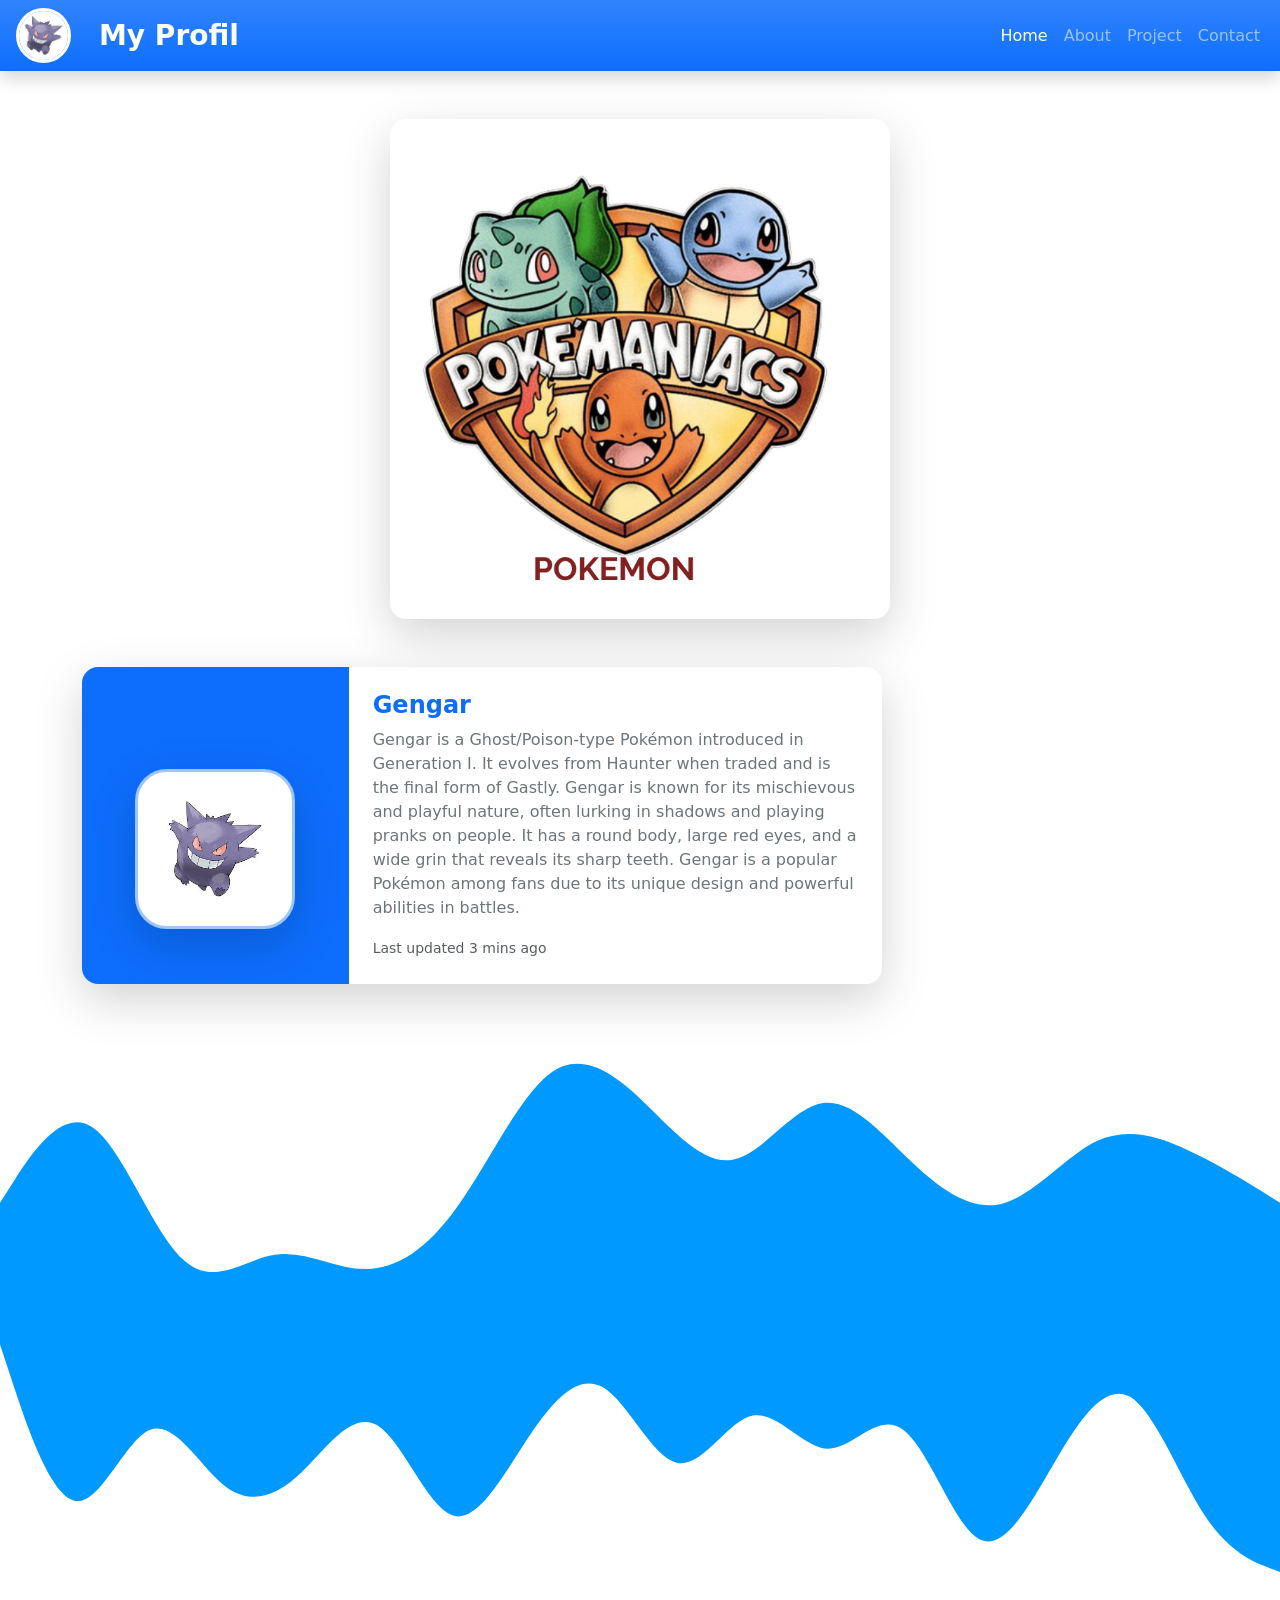
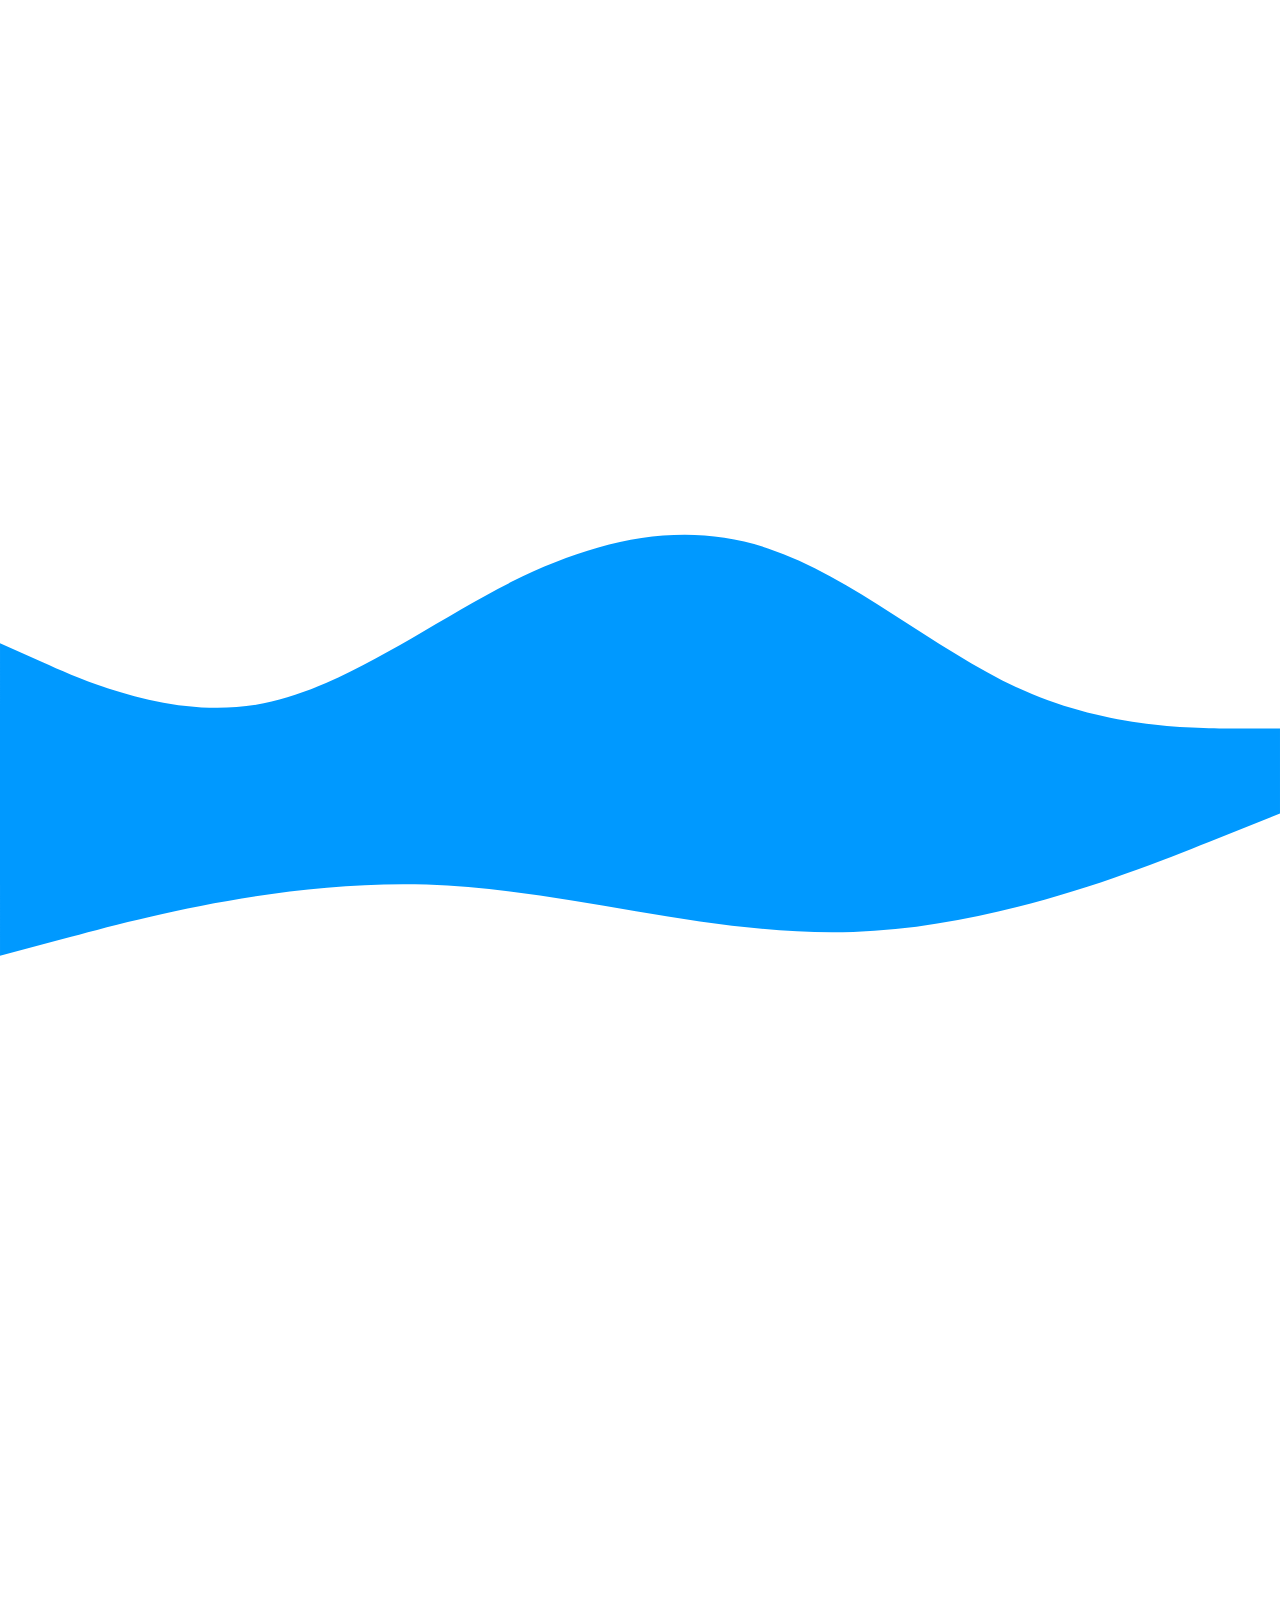
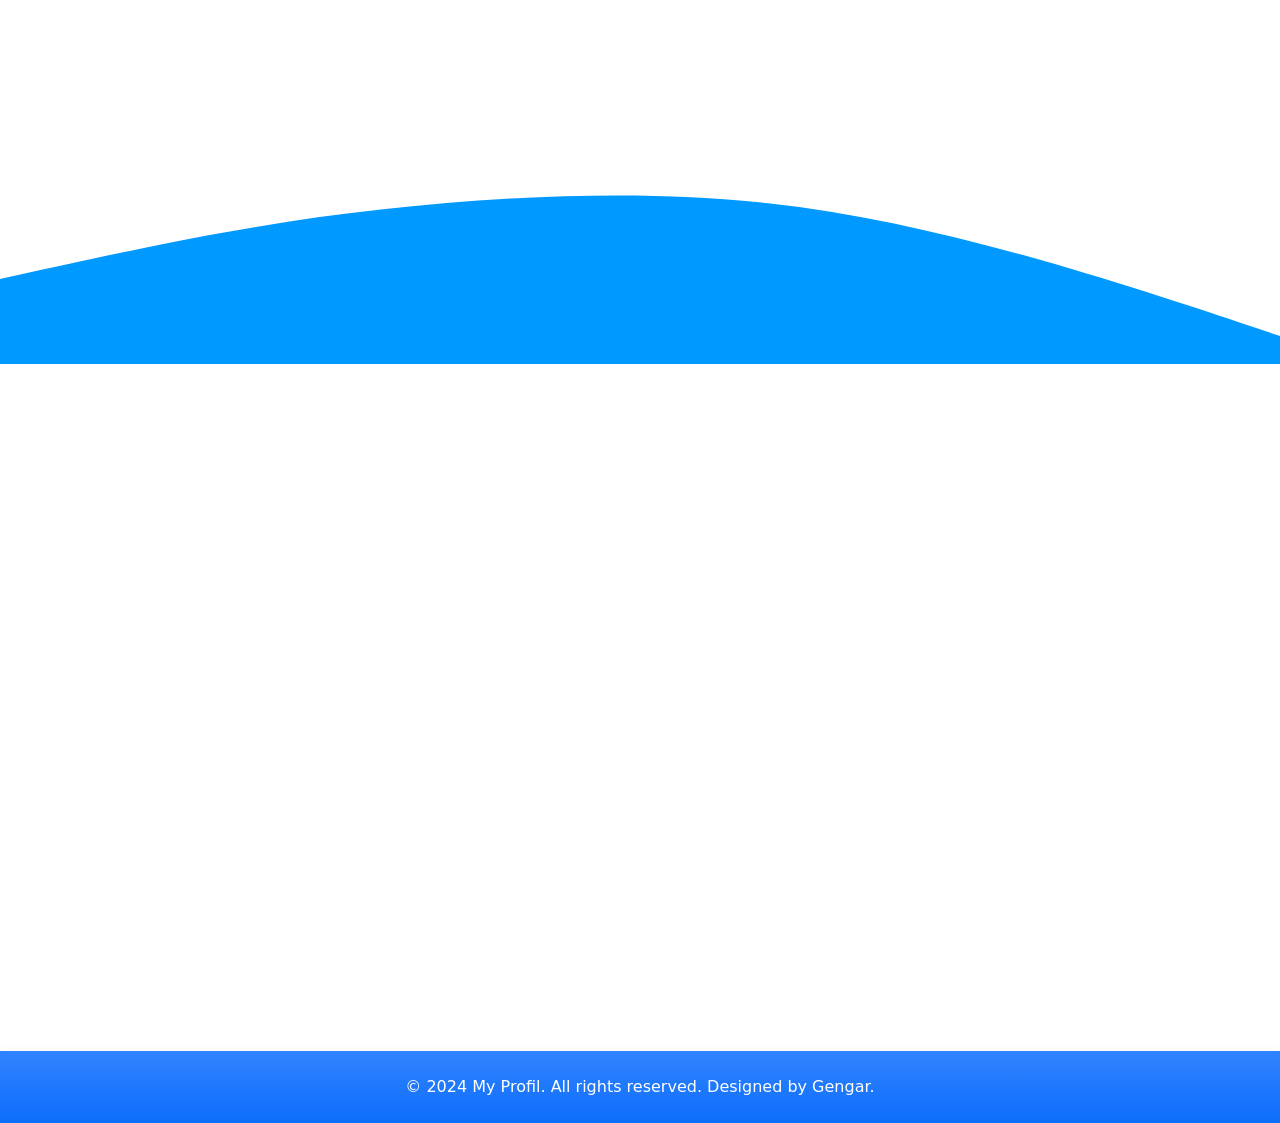
<file: Downloads/bootstrap/index.html>
<!doctype html>
<html lang="en">
  <head>
    <meta charset="UTF-8" />
    <meta name="viewport" content="width=device-width, initial-scale=1.0" />
    <title>Document</title>
    <link
      href="https://cdn.jsdelivr.net/npm/bootstrap@5.3.8/dist/css/bootstrap.min.css"
      rel="stylesheet"
      integrity="sha384-sRIl4kxILFvY47J16cr9ZwB07vP4J8+LH7qKQnuqkuIAvNWLzeN8tE5YBujZqJLB"
      crossorigin="anonymous"
    />
    <link href="https://unpkg.com/aos@2.3.1/dist/aos.css" rel="stylesheet" />
  </head>
  <body>
    <nav
      class="navbar navbar-expand-lg navbar-dark bg-primary bg-gradient shadow sticky-top"
    >
      <img
        src="Gengar.jpeg"
        alt=""
        width="55"
        height="55"
        class="rounded-circle border border-3 border-white ms-3 me-3"
      />
      <div class="container-fluid">
        <a class="navbar-brand fw-bold fs-3" href="#">My Profil</a>
        <button
          class="navbar-toggler"
          type="button"
          data-bs-toggle="collapse"
          data-bs-target="#navbarNavAltMarkup"
          aria-controls="navbarNavAltMarkup"
          aria-expanded="false"
          aria-label="Toggle navigation"
        >
          <span class="navbar-toggler-icon"></span>
        </button>
        <div
          class="collapse navbar-collapse justify-content-end"
          id="navbarNavAltMarkup"
        >
          <div class="navbar-nav">
            <a class="nav-link active" aria-current="page" href="#home">Home</a>
            <a class="nav-link" href="#about">About</a>
            <a class="nav-link" href="#project">Project</a>
            <a class="nav-link" href="#contact">Contact</a>
          </div>
        </div>
      </div>
    </nav>
    <div id="home">
      <img
        src="Logo.png"
        alt=""
        width="500"
        height="400"
        class="img-fluid d-block mx-auto mt-5 rounded-4 shadow-lg p-2 bg-white"
      />
    </div>
    <div class="container justify-content-center">
      <div
        class="card border-0 shadow-lg rounded-4 mb-5 mt-5 overflow-hidden"
        style="max-width: 800px"
        data-aos="fade-up"
      >
        <div class="row g-0">
          <div
            class="col-md-4 bg-primary d-flex align-items-center justify-content-center p-4"
          >
            <img
              src="Gengar.jpeg"
              alt=""
              class="img-fluid d-block mx-auto mt-5 rounded-5 shadow-lg p-3 bg-white border border-3 border-primary-subtle"
              width="160"
              height="160"
            />
          </div>
          <div class="col-md-8">
            <div class="card-body p-4">
              <h5 class="card-title fw-bold fs-4 text-primary">Gengar</h5>
              <p class="card-text text-secondary">
                Gengar is a Ghost/Poison-type Pokémon introduced in Generation
                I. It evolves from Haunter when traded and is the final form of
                Gastly. Gengar is known for its mischievous and playful nature,
                often lurking in shadows and playing pranks on people. It has a
                round body, large red eyes, and a wide grin that reveals its
                sharp teeth. Gengar is a popular Pokémon among fans due to its
                unique design and powerful abilities in battles.
              </p>
              <p class="card-text">
                <small class="text-muted">Last updated 3 mins ago</small>
              </p>
            </div>
          </div>
        </div>
      </div>
    </div>
    <svg xmlns="http://www.w3.org/2000/svg" viewBox="0 0 1440 320">
      <path
        fill="#0099ff"
        fill-opacity="1"
        d="M0,192L17.1,165.3C34.3,139,69,85,103,106.7C137.1,128,171,224,206,256C240,288,274,256,309,250.7C342.9,245,377,267,411,266.7C445.7,267,480,245,514,197.3C548.6,149,583,75,617,48C651.4,21,686,43,720,74.7C754.3,107,789,149,823,144C857.1,139,891,85,926,80C960,75,994,117,1029,149.3C1062.9,181,1097,203,1131,192C1165.7,181,1200,139,1234,122.7C1268.6,107,1303,117,1337,133.3C1371.4,149,1406,171,1423,181.3L1440,192L1440,320L1422.9,320C1405.7,320,1371,320,1337,320C1302.9,320,1269,320,1234,320C1200,320,1166,320,1131,320C1097.1,320,1063,320,1029,320C994.3,320,960,320,926,320C891.4,320,857,320,823,320C788.6,320,754,320,720,320C685.7,320,651,320,617,320C582.9,320,549,320,514,320C480,320,446,320,411,320C377.1,320,343,320,309,320C274.3,320,240,320,206,320C171.4,320,137,320,103,320C68.6,320,34,320,17,320L0,320Z"
      ></path>
    </svg>
    <svg xmlns="http://www.w3.org/2000/svg" viewBox="0 0 1440 320">
      <path
        fill="#0099ff"
        fill-opacity="1"
        d="M0,32L14.1,74.7C28.2,117,56,203,85,208C112.9,213,141,139,169,128C197.6,117,226,171,254,192C282.4,213,311,203,339,176C367.1,149,395,107,424,122.7C451.8,139,480,213,508,224C536.5,235,565,181,593,138.7C621.2,96,649,64,678,80C705.9,96,734,160,762,165.3C790.6,171,819,117,847,112C875.3,107,904,149,932,149.3C960,149,988,107,1016,128C1044.7,149,1073,235,1101,250.7C1129.4,267,1158,213,1186,165.3C1214.1,117,1242,75,1271,90.7C1298.8,107,1327,181,1355,224C1383.5,267,1412,277,1426,282.7L1440,288L1440,0L1425.9,0C1411.8,0,1384,0,1355,0C1327.1,0,1299,0,1271,0C1242.4,0,1214,0,1186,0C1157.6,0,1129,0,1101,0C1072.9,0,1045,0,1016,0C988.2,0,960,0,932,0C903.5,0,875,0,847,0C818.8,0,791,0,762,0C734.1,0,706,0,678,0C649.4,0,621,0,593,0C564.7,0,536,0,508,0C480,0,452,0,424,0C395.3,0,367,0,339,0C310.6,0,282,0,254,0C225.9,0,198,0,169,0C141.2,0,113,0,85,0C56.5,0,28,0,14,0L0,0Z"
      ></path>
    </svg>
    <div class="row px-3" id="project">
      <div class="col-md-4" data-aos="fade-right">
        <div
          class="card mb-4 border-0 shadow-lg rounded-5 overflow-hidden h-100"
        >
          <img
            src="Ball.png"
            alt="Ball"
            width="100"
            height="300"
            class="card-img-top object-fit-cover shadow-sm"
            data-aos="fade-right"
          />
          <div class="card-body">
            <h5 class="card-title fw-bold">Card title</h5>
            <p class="card-text text-secondary">
              This is a wider card with supporting text below as a natural
              lead-in to additional content. This content is a little bit
              longer.
            </p>
            <p class="card-text">
              <small class="text-muted">Last updated 3 mins ago</small>
            </p>
          </div>
        </div>
      </div>
      <div class="col-md-4">
        <div
          class="card mb-4 border-0 shadow-lg rounded-5 overflow-hidden h-100"
          data-aos="fade-up"
        >
          <img
            src="Dream.png"
            alt="Dream"
            width="100"
            height="300"
            class="card-img-top object-fit-cover shadow-sm"
            data-aos="fade-up"
          />
          <div class="card-body">
            <h5 class="card-title fw-bold">Card title</h5>
            <p class="card-text text-secondary">
              This is a wider card with supporting text below as a natural
              lead-in to additional content. This content is a little bit
              longer.
            </p>
            <p class="card-text">
              <small class="text-muted">Last updated 3 mins ago</small>
            </p>
          </div>
        </div>
      </div>
      <div class="col-md-4">
        <div
          class="card mb-4 border-0 shadow-lg rounded-5 overflow-hidden h-100"
          data-aos="fade-left"
        >
          <img
            src="Hypnotis.png"
            alt="Hypnotis"
            width="100"
            height="300"
            class="card-img-top object-fit-cover shadow-sm"
            data-aos="fade-left"
          />
          <div class="card-body">
            <h5 class="card-title fw-bold">Card title</h5>
            <p class="card-text text-secondary">
              This is a wider card with supporting text below as a natural
              lead-in to additional content. This content is a little bit
              longer.
            </p>
            <p class="card-text">
              <small class="text-muted">Last updated 3 mins ago</small>
            </p>
          </div>
        </div>
      </div>
    </div>
    <svg xmlns="http://www.w3.org/2000/svg" viewBox="0 0 1440 320">
      <path
        fill="#0099ff"
        fill-opacity="1"
        d="M0,160L48,181.3C96,203,192,245,288,229.3C384,213,480,139,576,90.7C672,43,768,21,864,53.3C960,85,1056,171,1152,213.3C1248,256,1344,256,1392,256L1440,256L1440,320L1392,320C1344,320,1248,320,1152,320C1056,320,960,320,864,320C768,320,672,320,576,320C480,320,384,320,288,320C192,320,96,320,48,320L0,320Z"
      ></path>
    </svg>
    <svg xmlns="http://www.w3.org/2000/svg" viewBox="0 0 1440 320">
      <path
        fill="#0099ff"
        fill-opacity="1"
        d="M0,192L80,170.7C160,149,320,107,480,112C640,117,800,171,960,165.3C1120,160,1280,96,1360,64L1440,32L1440,0L1360,0C1280,0,1120,0,960,0C800,0,640,0,480,0C320,0,160,0,80,0L0,0Z"
      ></path>
    </svg>
    <div
      class="container py-5 bg-primary bg-gradient bg-opacity-10 shadow-lg rounded-5 p-5 text-center mt-5 border border-2 border-primary-subtle"
      data-aos="fade-up"
      id="about"
    >
      <h1 class="text-center mb-4 fw-bold text-primary">About Me</h1>
      <img
        src="Logo.png"
        alt=""
        width="200"
        height="200"
        class="d-block mx-auto rounded-circle mb-4 border border-5 border-primary shadow-lg p-3 bg-white"
      />
      <p class="text-secondary fs-5">
        Hello! My name is Gengar, and I am a mischievous and playful Pokémon. I
        am a Ghost/Poison-type Pokémon, and I love to lurk in shadows and play
        pranks on people. I have a round body, large red eyes, and a wide grin
        that reveals my sharp teeth. I am known for my unique design and
        powerful abilities in battles. I enjoy making people laugh and having
        fun, but I can also be quite sneaky and tricky at times. Overall, I am a
        fun-loving Pokémon who loves to bring joy to others.
      </p>
    </div>
    <svg xmlns="http://www.w3.org/2000/svg" viewBox="0 0 1440 320">
      <path
        fill="#0099ff"
        fill-opacity="1"
        d="M0,224L48,213.3C96,203,192,181,288,165.3C384,149,480,139,576,133.3C672,128,768,128,864,138.7C960,149,1056,171,1152,197.3C1248,224,1344,256,1392,272L1440,288L1440,320L1392,320C1344,320,1248,320,1152,320C1056,320,960,320,864,320C768,320,672,320,576,320C480,320,384,320,288,320C192,320,96,320,48,320L0,320Z"
      ></path>
    </svg>
    <div
      class="container py-5 bg-primary bg-gradient bg-opacity-10 shadow-lg rounded-5 p-5 text-center mt-5 border border-2 border-primary-subtle"
      data-aos="fade-up"
      id="contact"
    >
      <h1 class="text-center mb-5 fw-bold text-primary">Contact Me</h1>
      <div class="mb-3 mt-5 text-start">
        <label for="exampleFormControlInput1" class="form-label fw-semibold"
          >Email address</label
        >
        <input
          type="email"
          class="form-control rounded-4 shadow-sm border-primary"
          id="exampleFormControlInput1"
          placeholder="name@example.com"
        />
      </div>
      <div class="mb-3 text-start">
        <label for="exampleFormControlTextarea1" class="form-label fw-semibold"
          >Example textarea</label
        >
        <textarea
          class="form-control rounded-4 shadow-sm border-primary"
          id="exampleFormControlTextarea1"
          rows="3"
        ></textarea>
      </div>
      <div class="mb-3 text-start">
        <label for="inputPassword5" class="form-label fw-semibold"
          >Password</label
        >
        <input
          type="password"
          id="inputPassword5"
          class="form-control rounded-4 shadow-sm border-primary"
          aria-describedby="passwordHelpBlock"
        />
        <div id="passwordHelpBlock" class="form-text text-muted">
          Your password must be 8-20 characters long, contain letters and
          numbers, and must not contain spaces, special characters, or emoji.
        </div>
      </div>
      <button
        class="btn btn-primary btn-lg w-100 rounded-pill shadow-lg mt-3 fw-bold"
      >
        Send Message
      </button>
    </div>
    <footer
      class="bg-primary bg-gradient text-white text-center p-4 mt-5 shadow"
    >
      &copy; 2024 My Profil. All rights reserved. Designed by Gengar.
    </footer>
    <script
      src="https://cdn.jsdelivr.net/npm/bootstrap@5.3.8/dist/js/bootstrap.bundle.min.js"
      integrity="sha384-FKyoEForCGlyvwx9Hj09JcYn3nv7wiPVlz7YYwJrWVcXK/BmnVDxM+D2scQbITxI"
      crossorigin="anonymous"
    ></script>
    <script src="https://unpkg.com/aos@2.3.1/dist/aos.js"></script>
    <script>
      AOS.init();
    </script>
  </body>
</html>
</file>
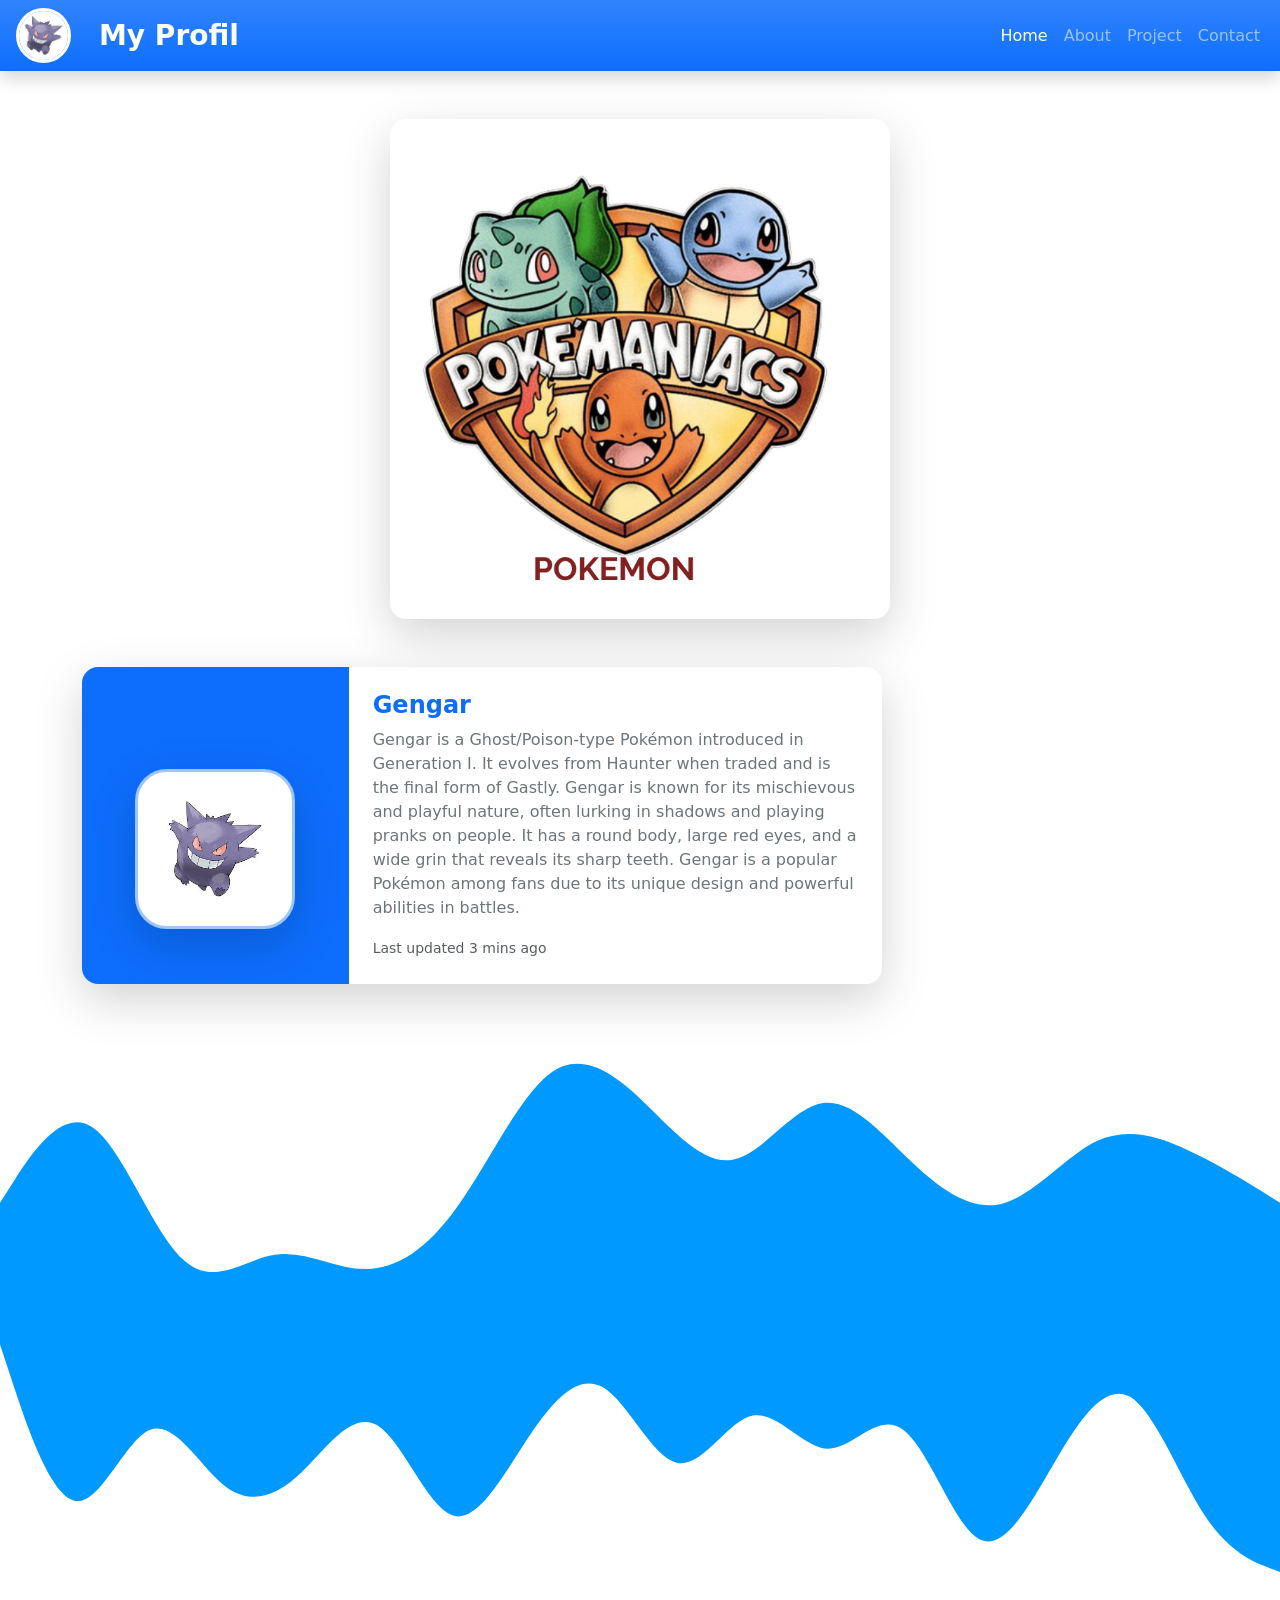
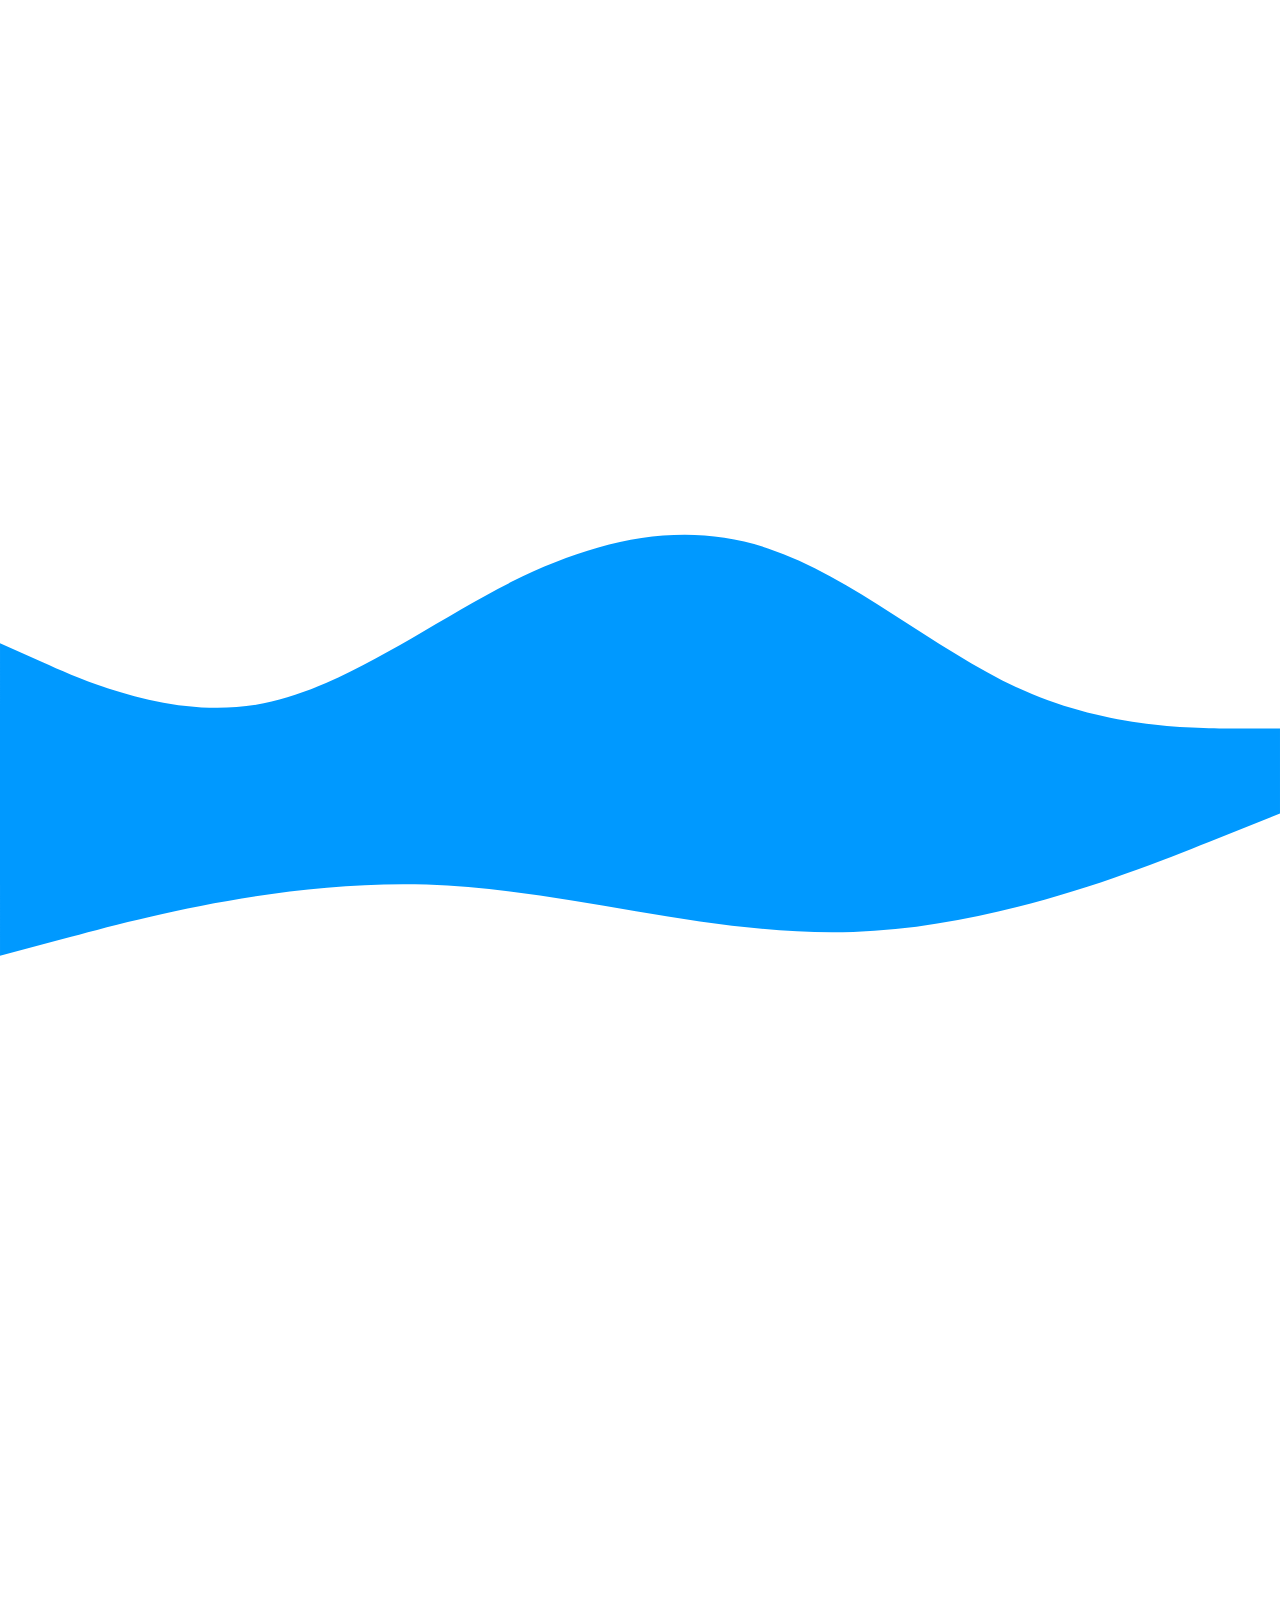
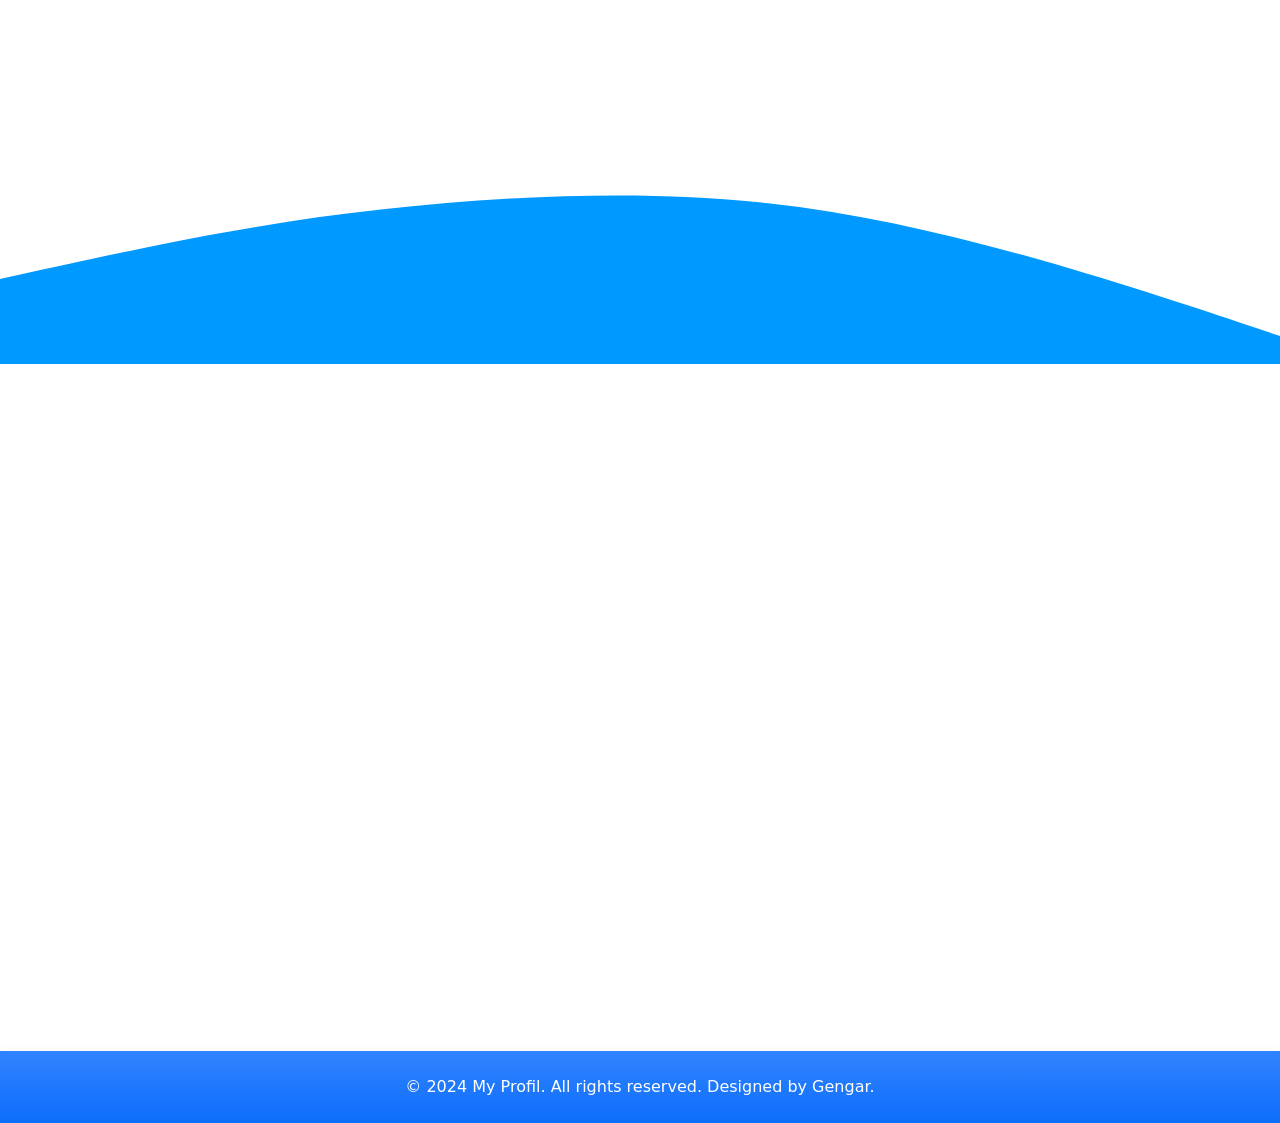
<file: Downloads/bootstrap/obama.html>
<!doctype html>
<html lang="en">
  <head>
    <meta charset="UTF-8" />
    <meta name="viewport" content="width=device-width, initial-scale=1.0" />
    <title>Document</title>
    <link
      href="https://cdn.jsdelivr.net/npm/bootstrap@5.3.8/dist/css/bootstrap.min.css"
      rel="stylesheet"
      integrity="sha384-sRIl4kxILFvY47J16cr9ZwB07vP4J8+LH7qKQnuqkuIAvNWLzeN8tE5YBujZqJLB"
      crossorigin="anonymous"
    />
    <link href="https://unpkg.com/aos@2.3.1/dist/aos.css" rel="stylesheet" />
  </head>
  <body>
    <nav
      class="navbar navbar-expand-lg navbar-dark bg-primary bg-gradient shadow sticky-top"
    >
      <img
        src="Gengar.jpeg"
        alt=""
        width="55"
        height="55"
        class="rounded-circle border border-3 border-white ms-3 me-3"
      />
      <div class="container-fluid">
        <a class="navbar-brand fw-bold fs-3" href="#">My Profil</a>
        <button
          class="navbar-toggler"
          type="button"
          data-bs-toggle="collapse"
          data-bs-target="#navbarNavAltMarkup"
          aria-controls="navbarNavAltMarkup"
          aria-expanded="false"
          aria-label="Toggle navigation"
        >
          <span class="navbar-toggler-icon"></span>
        </button>
        <div
          class="collapse navbar-collapse justify-content-end"
          id="navbarNavAltMarkup"
        >
          <div class="navbar-nav">
            <a class="nav-link active" aria-current="page" href="#home">Home</a>
            <a class="nav-link" href="#about">About</a>
            <a class="nav-link" href="#project">Project</a>
            <a class="nav-link" href="#contact">Contact</a>
          </div>
        </div>
      </div>
    </nav>
    <div id="home">
      <img
        src="Logo.png"
        alt=""
        width="500"
        height="400"
        class="img-fluid d-block mx-auto mt-5 rounded-4 shadow-lg p-2 bg-white"
      />
    </div>
    <div class="container justify-content-center">
      <div
        class="card border-0 shadow-lg rounded-4 mb-5 mt-5 overflow-hidden"
        style="max-width: 800px"
        data-aos="fade-up"
      >
        <div class="row g-0">
          <div
            class="col-md-4 bg-primary d-flex align-items-center justify-content-center p-4"
          >
            <img
              src="Gengar.jpeg"
              alt=""
              class="img-fluid d-block mx-auto mt-5 rounded-5 shadow-lg p-3 bg-white border border-3 border-primary-subtle"
              width="160"
              height="160"
            />
          </div>
          <div class="col-md-8">
            <div class="card-body p-4">
              <h5 class="card-title fw-bold fs-4 text-primary">Gengar</h5>
              <p class="card-text text-secondary">
                Gengar is a Ghost/Poison-type Pokémon introduced in Generation
                I. It evolves from Haunter when traded and is the final form of
                Gastly. Gengar is known for its mischievous and playful nature,
                often lurking in shadows and playing pranks on people. It has a
                round body, large red eyes, and a wide grin that reveals its
                sharp teeth. Gengar is a popular Pokémon among fans due to its
                unique design and powerful abilities in battles.
              </p>
              <p class="card-text">
                <small class="text-muted">Last updated 3 mins ago</small>
              </p>
            </div>
          </div>
        </div>
      </div>
    </div>
    <svg xmlns="http://www.w3.org/2000/svg" viewBox="0 0 1440 320">
      <path
        fill="#0099ff"
        fill-opacity="1"
        d="M0,192L17.1,165.3C34.3,139,69,85,103,106.7C137.1,128,171,224,206,256C240,288,274,256,309,250.7C342.9,245,377,267,411,266.7C445.7,267,480,245,514,197.3C548.6,149,583,75,617,48C651.4,21,686,43,720,74.7C754.3,107,789,149,823,144C857.1,139,891,85,926,80C960,75,994,117,1029,149.3C1062.9,181,1097,203,1131,192C1165.7,181,1200,139,1234,122.7C1268.6,107,1303,117,1337,133.3C1371.4,149,1406,171,1423,181.3L1440,192L1440,320L1422.9,320C1405.7,320,1371,320,1337,320C1302.9,320,1269,320,1234,320C1200,320,1166,320,1131,320C1097.1,320,1063,320,1029,320C994.3,320,960,320,926,320C891.4,320,857,320,823,320C788.6,320,754,320,720,320C685.7,320,651,320,617,320C582.9,320,549,320,514,320C480,320,446,320,411,320C377.1,320,343,320,309,320C274.3,320,240,320,206,320C171.4,320,137,320,103,320C68.6,320,34,320,17,320L0,320Z"
      ></path>
    </svg>
    <svg xmlns="http://www.w3.org/2000/svg" viewBox="0 0 1440 320">
      <path
        fill="#0099ff"
        fill-opacity="1"
        d="M0,32L14.1,74.7C28.2,117,56,203,85,208C112.9,213,141,139,169,128C197.6,117,226,171,254,192C282.4,213,311,203,339,176C367.1,149,395,107,424,122.7C451.8,139,480,213,508,224C536.5,235,565,181,593,138.7C621.2,96,649,64,678,80C705.9,96,734,160,762,165.3C790.6,171,819,117,847,112C875.3,107,904,149,932,149.3C960,149,988,107,1016,128C1044.7,149,1073,235,1101,250.7C1129.4,267,1158,213,1186,165.3C1214.1,117,1242,75,1271,90.7C1298.8,107,1327,181,1355,224C1383.5,267,1412,277,1426,282.7L1440,288L1440,0L1425.9,0C1411.8,0,1384,0,1355,0C1327.1,0,1299,0,1271,0C1242.4,0,1214,0,1186,0C1157.6,0,1129,0,1101,0C1072.9,0,1045,0,1016,0C988.2,0,960,0,932,0C903.5,0,875,0,847,0C818.8,0,791,0,762,0C734.1,0,706,0,678,0C649.4,0,621,0,593,0C564.7,0,536,0,508,0C480,0,452,0,424,0C395.3,0,367,0,339,0C310.6,0,282,0,254,0C225.9,0,198,0,169,0C141.2,0,113,0,85,0C56.5,0,28,0,14,0L0,0Z"
      ></path>
    </svg>
    <div class="row px-3" id="project">
      <div class="col-md-4" data-aos="fade-right">
        <div
          class="card mb-4 border-0 shadow-lg rounded-5 overflow-hidden h-100"
        >
          <img
            src="Ball.png"
            alt="Ball"
            width="100"
            height="300"
            class="card-img-top object-fit-cover shadow-sm" data-aos="fade-right"
          />
          <div class="card-body">
            <h5 class="card-title fw-bold">Card title</h5>
            <p class="card-text text-secondary">
              This is a wider card with supporting text below as a natural
              lead-in to additional content. This content is a little bit
              longer.
            </p>
            <p class="card-text">
              <small class="text-muted">Last updated 3 mins ago</small>
            </p>
          </div>
        </div>
      </div>
      <div class="col-md-4">
        <div
          class="card mb-4 border-0 shadow-lg rounded-5 overflow-hidden h-100"
          data-aos="fade-up"
        >
          <img
            src="Dream.png"
            alt="Dream"
            width="100"
            height="300"
            class="card-img-top object-fit-cover shadow-sm"
            data-aos="fade-up"
          />
          <div class="card-body">
            <h5 class="card-title fw-bold">Card title</h5>
            <p class="card-text text-secondary">
              This is a wider card with supporting text below as a natural
              lead-in to additional content. This content is a little bit
              longer.
            </p>
            <p class="card-text">
              <small class="text-muted">Last updated 3 mins ago</small>
            </p>
          </div>
        </div>
      </div>
      <div class="col-md-4">
        <div
          class="card mb-4 border-0 shadow-lg rounded-5 overflow-hidden h-100"
          data-aos="fade-left"
        >
          <img
            src="Hypnotis.png"
            alt="Hypnotis"
            width="100"
            height="300"
            class="card-img-top object-fit-cover shadow-sm"
            data-aos="fade-left"
          />
          <div class="card-body">
            <h5 class="card-title fw-bold">Card title</h5>
            <p class="card-text text-secondary">
              This is a wider card with supporting text below as a natural
              lead-in to additional content. This content is a little bit
              longer.
            </p>
            <p class="card-text">
              <small class="text-muted">Last updated 3 mins ago</small>
            </p>
          </div>
        </div>
      </div>
    </div>
    <svg xmlns="http://www.w3.org/2000/svg" viewBox="0 0 1440 320">
      <path
        fill="#0099ff"
        fill-opacity="1"
        d="M0,160L48,181.3C96,203,192,245,288,229.3C384,213,480,139,576,90.7C672,43,768,21,864,53.3C960,85,1056,171,1152,213.3C1248,256,1344,256,1392,256L1440,256L1440,320L1392,320C1344,320,1248,320,1152,320C1056,320,960,320,864,320C768,320,672,320,576,320C480,320,384,320,288,320C192,320,96,320,48,320L0,320Z"
      ></path>
    </svg>
    <svg xmlns="http://www.w3.org/2000/svg" viewBox="0 0 1440 320">
      <path
        fill="#0099ff"
        fill-opacity="1"
        d="M0,192L80,170.7C160,149,320,107,480,112C640,117,800,171,960,165.3C1120,160,1280,96,1360,64L1440,32L1440,0L1360,0C1280,0,1120,0,960,0C800,0,640,0,480,0C320,0,160,0,80,0L0,0Z"
      ></path>
    </svg>
    <div
      class="container py-5 bg-primary bg-gradient bg-opacity-10 shadow-lg rounded-5 p-5 text-center mt-5 border border-2 border-primary-subtle"
      data-aos="fade-up"
      id="about"
    >
      <h1 class="text-center mb-4 fw-bold text-primary">About Me</h1>
      <img
        src="Logo.png"
        alt=""
        width="200"
        height="200"
        class="d-block mx-auto rounded-circle mb-4 border border-5 border-primary shadow-lg p-3 bg-white"
      />
      <p class="text-secondary fs-5">
        Hello! My name is Gengar, and I am a mischievous and playful Pokémon. I
        am a Ghost/Poison-type Pokémon, and I love to lurk in shadows and play
        pranks on people. I have a round body, large red eyes, and a wide grin
        that reveals my sharp teeth. I am known for my unique design and
        powerful abilities in battles. I enjoy making people laugh and having
        fun, but I can also be quite sneaky and tricky at times. Overall, I am a
        fun-loving Pokémon who loves to bring joy to others.
      </p>
    </div>
    <svg xmlns="http://www.w3.org/2000/svg" viewBox="0 0 1440 320">
      <path
        fill="#0099ff"
        fill-opacity="1"
        d="M0,224L48,213.3C96,203,192,181,288,165.3C384,149,480,139,576,133.3C672,128,768,128,864,138.7C960,149,1056,171,1152,197.3C1248,224,1344,256,1392,272L1440,288L1440,320L1392,320C1344,320,1248,320,1152,320C1056,320,960,320,864,320C768,320,672,320,576,320C480,320,384,320,288,320C192,320,96,320,48,320L0,320Z"
      ></path>
    </svg>
    <div
      class="container py-5 bg-primary bg-gradient bg-opacity-10 shadow-lg rounded-5 p-5 text-center mt-5 border border-2 border-primary-subtle"
      data-aos="fade-up"
      id="contact"
    >
      <h1 class="text-center mb-5 fw-bold text-primary">Contact Me</h1>
      <div class="mb-3 mt-5 text-start">
        <label for="exampleFormControlInput1" class="form-label fw-semibold"
          >Email address</label
        >
        <input
          type="email"
          class="form-control rounded-4 shadow-sm border-primary"
          id="exampleFormControlInput1"
          placeholder="name@example.com"
        />
      </div>
      <div class="mb-3 text-start">
        <label for="exampleFormControlTextarea1" class="form-label fw-semibold"
          >Example textarea</label
        >
        <textarea
          class="form-control rounded-4 shadow-sm border-primary"
          id="exampleFormControlTextarea1"
          rows="3"
        ></textarea>
      </div>
      <div class="mb-3 text-start">
        <label for="inputPassword5" class="form-label fw-semibold"
          >Password</label
        >
        <input
          type="password"
          id="inputPassword5"
          class="form-control rounded-4 shadow-sm border-primary"
          aria-describedby="passwordHelpBlock"
        />
        <div id="passwordHelpBlock" class="form-text text-muted">
          Your password must be 8-20 characters long, contain letters and
          numbers, and must not contain spaces, special characters, or emoji.
        </div>
      </div>
      <button
        class="btn btn-primary btn-lg w-100 rounded-pill shadow-lg mt-3 fw-bold"
      >
        Send Message
      </button>
    </div>
    <footer
      class="bg-primary bg-gradient text-white text-center p-4 mt-5 shadow"
    >
      &copy; 2024 My Profil. All rights reserved. Designed by Gengar.
    </footer>
    <script
      src="https://cdn.jsdelivr.net/npm/bootstrap@5.3.8/dist/js/bootstrap.bundle.min.js"
      integrity="sha384-FKyoEForCGlyvwx9Hj09JcYn3nv7wiPVlz7YYwJrWVcXK/BmnVDxM+D2scQbITxI"
      crossorigin="anonymous"
    ></script>
    <script src="https://unpkg.com/aos@2.3.1/dist/aos.js"></script>
    <script>
      AOS.init();
    </script>
  </body>
</html>
</file>
